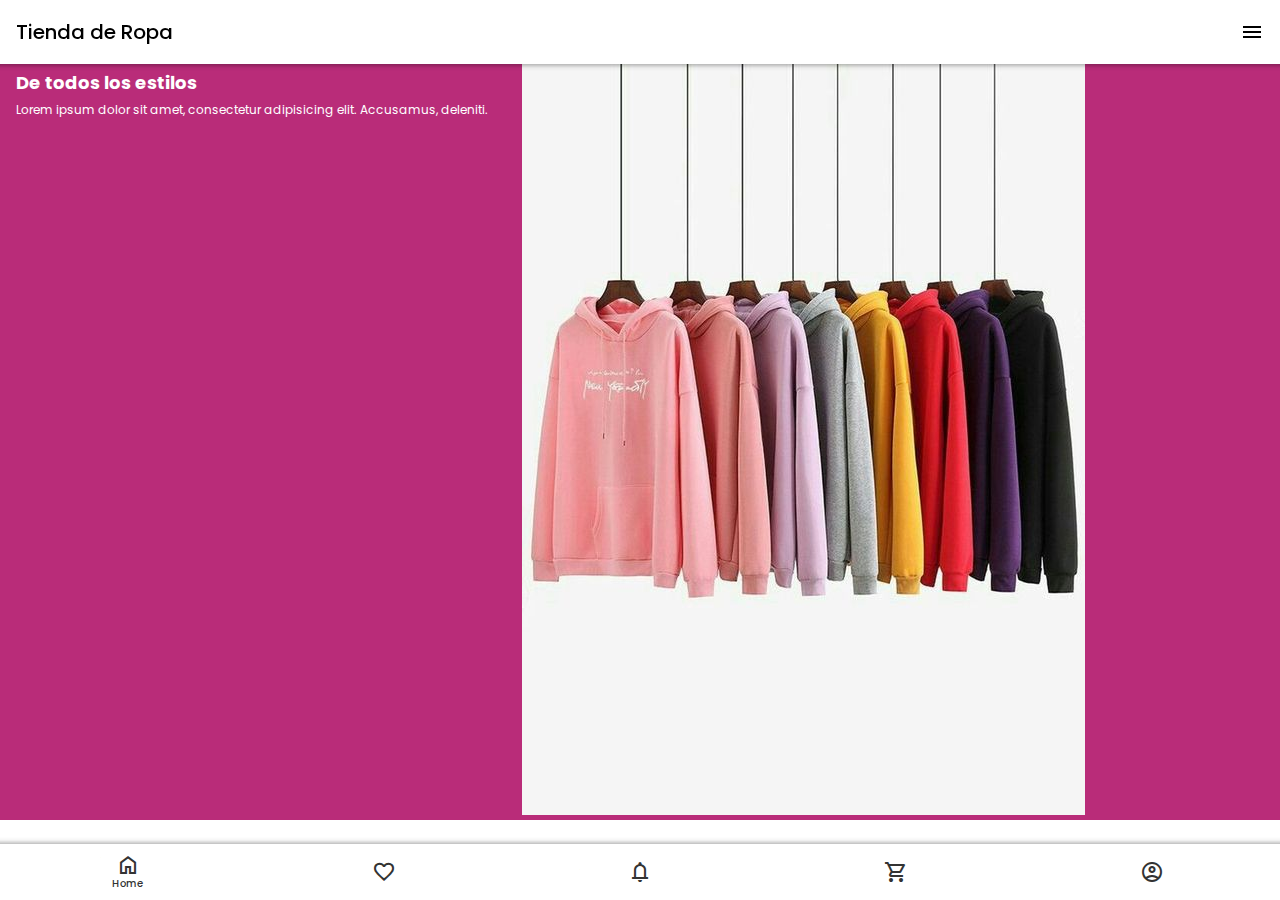
<file: index.html>
<!doctype html>
<html>
<head>
<meta charset="utf-8">
<meta name="viewport" content="width=device-width, initial-scale=1.0">
<title>Tienda de ropa</title>
<link href="css/framework7.bundle.min.css" rel="stylesheet">
<link href="https://fonts.googleapis.com/css2?family=Material+Symbols+Outlined:opsz,wght,FILL,GRAD@20..48,100..700,0..1,-50..200" rel="stylesheet">
<link href="css/style.css" rel="stylesheet">

</head>

<body>
	
	<div id="app">
			
		
		<section class="panel panel-left panel-cover">
		
			<section id="panel-profile">					
                <div class="block no-margin-top no-margin-bottom">
                    <div class="row">
                        <article class="col-30">
							<img src="img/05712df336baf4f16a79accfc36a2097.jpg" alt="" class="img-fluid img-circle">
                        </article>
                        <article class="col-70">
                            <h4>Fiorela Merlo</h4>
							<p class="mail">fiorelamerlo@unitec.edu</p>
                        </article>
                    </div>						
                </div>					
            </section>
			
			
			<section id="menu">
			
				<div class="list menu-list">
					<ul>
						<li>
							<a href="/home/" class="link panel-close">
								<div class="item-content">
									<div class="item-media">
										<span class="material-symbols-outlined">home</span>
									</div>
									<div class="item-inner">
										<div class="item-title">Home</div>
									</div>
								</div>					
							</a>
						</li>
						<li>
							<a href="/productos/" class="panel-close">
								<div class="item-content">
									<div class="item-media">
										<span class="material-symbols-outlined">grid_view</span>
									</div>
									<div class="item-inner">
										<div class="item-title">Categorias</div>
									</div>
								</div>					
							</a>
						</li>
						<li>
							<a href="#">
								<div class="item-content">
									<div class="item-media">
										<span class="material-symbols-outlined">shopping_cart</span>
									</div>
									<div class="item-inner">
										<div class="item-title">Carrito</div>
									</div>
								</div>					
							</a>
						</li>
						<li>
							<a href="#">
								<div class="item-content">
									<div class="item-media">
										<span class="material-symbols-outlined">list_alt</span>
									</div>
									<div class="item-inner">
										<div class="item-title">Ordenes</div>
									</div>
								</div>					
							</a>
						</li>
						<li>
							<a href="#">
								<div class="item-content">
									<div class="item-media">
										<span class="material-symbols-outlined">favorite</span>
									</div>
									<div class="item-inner">
										<div class="item-title">Wishlist</div>
									</div>
								</div>					
							</a>
						</li>
						<li>
							<a href="#">
								<div class="item-content">
									<div class="item-media">
										<span class="material-symbols-outlined">account_circle</span>
									</div>
									<div class="item-inner">
										<div class="item-title">Mi cuenta</div>
									</div>
								</div>					
							</a>
						</li>
						<li>
							<a href="#">
								<div class="item-content">
									<div class="item-media">
										<span class="material-symbols-outlined">help</span>
									</div>
									<div class="item-inner">
										<div class="item-title">About</div>
									</div>
								</div>					
							</a>
						</li>
						<li>
                           <a href="/perfil/" class="link panel-close">
                            <div class="item-content">
                              <div class="item-media">
                                <span class="material-symbols-outlined">account_circle</span>
                                   </div>
                                   <div class="item-inner">
                                <div class="item-title">Mi Perfil</div>
                             </div>
                         </div>
                     </a>
                    </li>

					</ul>
				</div>
			
			</section>
		
		</section>
		
		<div class="view view-main view-init">
        
			<section data-name="home" class="page">

			  <!-- Top Navbar -->
			  <nav class="navbar">
				<div class="navbar-bg"></div>
				<div class="navbar-inner">
					<div class="title text-align-center">Tienda de Ropa
					</div>
					<div class="right">
						<a href="#" class="link panel-open" data-panel="left">
							<span class="material-symbols-outlined">menu</span>
						</a>
					</div>
				</div>
			  </nav>


				<section class="page-content">

					<section id="promo">					
						<div class="block no-margin-top">
							<div class="row">
								<article class="col-40">
									<h2>De todos los estilos</h2>
									Lorem ipsum dolor sit amet, consectetur adipisicing elit. Accusamus, deleniti.
									
								</article>
								<article class="col-60">
									<img src="img/be259b64fe78579ed0476acfde6d894b.jpg" alt="" class="img-fluid">
								</article>
							</div>						
						</div>					
					</section>
					
					
					<section class="row-title">
						<div class="block no-margin-bottom">
							<div class="row">
								<article class="col-60">
									<h2 class="block-title block-title-medium">Top Brands</h2>
								</article>
								<article class="col-40 text-align-right">
									<a href="#">See more</a>
								</article>
							</div>
						</div>						
					</section>
					
					
					<section id="brands" class="block no-margin-top">
					
						<div class="swiper-container swiper-init" data-slides-per-view="4" data-centered-slides="false">
							<div class="swiper-wrapper">
								<div class="swiper-slide">
									<div class="card">
										<img  src="img/bc546929fc74b5d47c2f1b372c1459bb.jpg" alt="" class="img-fluid">
									</div>
								</div>
								<div class="swiper-slide">
									<div class="card">
										<img  src="img/6b19c26e4cd2ec49bca3676fa4302fc9.jpg" alt="" class="img-fluid">
									</div>
								</div>
								<div class="swiper-slide">
									<div class="card">
										<img  src="img/babf6eb4370cfa0e27a06cc3c184353c.jpg" alt="" class="img-fluid">
									</div>
								</div>
								<div class="swiper-slide">
									<div class="card">
										<img src="img/05712df336baf4f16a79accfc36a2097.jpg" alt="" class="img-fluid">
									</div>
								</div>
								<div class="swiper-slide">
									<div class="card">
										<img src="img/606781276815b2eecc27a9b1eb5a0dd5.jpg"alt="" class="img-fluid">
									</div>
								</div>
							</div>
						</div>
					
					</section>
					
					<section class="row-title">
						<div class="block no-margin-bottom">
							<div class="row">
								<article class="col-60">
									<h2 class="block-title block-title-medium">Ofertas </h2>
								</article>
								<article class="col-40 text-align-right">
									<a href="/productos/">See more</a>
								</article>
							</div>
						</div>						
					</section>
					
					<section id="offers" class="block">						
						<div class="swiper-container swiper-init" data-slides-per-view="2" data-centered-slides="false" data-space-between="10">
							<div class="swiper-wrapper">						
								<article class="swiper-slide">
									<a href="/productos/">
										<div class="capa-relative">
											<img src="img/75ef63d7b360c76300995bc2ec0fa200.jpg" alt="" class="img-fluid">
											<div class="capa-overlay"></div>
											<div class="capa-texto">
												Oferta para niños
												<h3>20%</h3>
											</div>
										</div>
									</a>
								</article>
								<article class="swiper-slide">
									<div class="capa-relative">
										<img  src="img/fd3917ea4f820e8d5ebac30f9828f14a.jpg" alt="" class="img-fluid">
										<div class="capa-overlay"></div>
										<div class="capa-texto">
											Oferta de Hoodies
											<h3>40%</h3>
										</div>
									</div>
								</article>
							</div>	
						</div>
					</section>
					
					

				</section>
				
			</section> <!--/page -->
			
			
			<div class="toolbar toolbar-bottom tabbar-labels toolbar-nav">
				<div class="toolbar-inner">
					<a href="/home/" class="link">
						<span class="material-symbols-outlined">home</span>
						Home
					</a>
					<a href="/home/" class="link">
						<span class="material-symbols-outlined">favorite</span>
						
					</a>
					<a href="/home/" class="link">
						<span class="material-symbols-outlined">notifications</span>
						
					</a>
					<a href="/productos/" class="link">
						<span class="material-symbols-outlined">shopping_cart</span>
						
					</a>
					<a href="/home/" class="link">
						<span class="material-symbols-outlined">account_circle</span>
						
					</a>
				</div>
			</div>
			
		</div><!--/view -->
		
		
		
		
	</div><!--/app -->
	
	
	
	<script src="js/framework7.bundle.min.js"></script>
	<script src="js/app.js"></script>
	
	
	
	
	
</body>
</html>
</file>
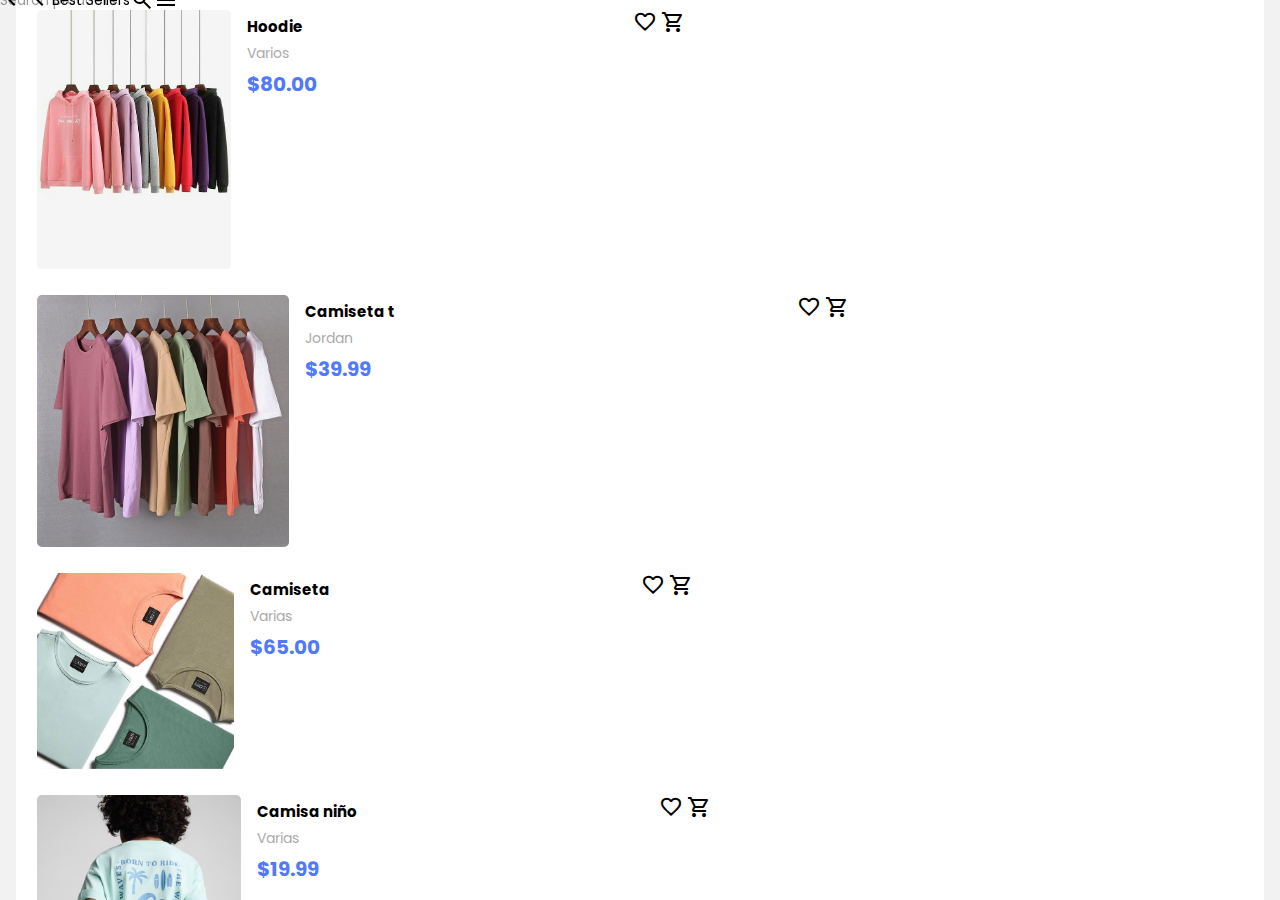
<file: productos.html>
<!doctype html>
<html>
<head>
<meta charset="utf-8">
<meta name="viewport" content="width=device-width, initial-scale=1.0">
<title>Categorias</title>
<link href="css/framework7.bundle.min.css" rel="stylesheet">
<link href="https://fonts.googleapis.com/css2?family=Material+Symbols+Outlined:opsz,wght,FILL,GRAD@20..48,100..700,0..1,-50..200" rel="stylesheet">
<link href="css/style.css" rel="stylesheet">

</head>

<body>
	
	<section class="page" data-name="productos">

	<nav class="navbar">
      <div class="navbar-bg"></div>
      <div class="navbar-inner">
		  <div class="left">
			  <a href="#" class="link back">
			  	<span class="material-symbols-outlined">chevron_left</span>
			  	<span class="material-symbols-outlined">chevron_left</span>
			  </a>
		  </div>
          <div class="title text-align-center">Best Sellers
          </div>
          <div class="right">
			  <a class="link icon-only searchbar-enable" data-searchbar=".search">
				  <i class="material-symbols-outlined">search</i>
			  </a>
              <a href="#" class="link panel-open" data-panel="left">
                  <span class="material-symbols-outlined">menu</span>
              </a>
          </div>
      </div>
		
	  <form class="searchbar searchbar-expandable search searchbar-init" data-search-container=".list" data-search-in=".card">
		<div class="searchbar-inner">
	   <div class="searchbar-input-wrap">
		 <input type="search" placeholder="Search products"/>
		 <i class="searchbar-icon"></i>
		 <span class="input-clear-button"></span>
	   </div>
	   <span class="searchbar-disable-button if-not-aurora">Cancel</span>
		</div>
	  </form>
    </nav>
	
	<section class="page-content bg-gris">
	
		<section class="block list" id="productos">
		<ul>
			<li class="item-content">		
				<article class="card">
					<div class="row">
						<article class="col-30">
							<img src="img/be259b64fe78579ed0476acfde6d894b.jpg" alt="" class="img-fluid">
						</article>
						<article class="col-55">
							<h3 class="product-title">Hoodie</h3>
							<p class="product-brand">Varios</p>
							<h4 class="product-price">$80.00</h4>
						</article>
						<article class="col-15">
							<a href="#" class="link">
								<span class="material-symbols-outlined">favorite</span>
							</a>
							<a href="/flyknit/" class="link">
								<span class="material-symbols-outlined">shopping_cart</span>
							</a>
						</article>
					</div>
				</article>
			</li>
			<li class="item-content">
				<article class="card">
					<div class="row">
						<article class="col-30">
							<img src="img/c588141d333522d464be5c14be4eb83b.jpg" alt="" class="img-fluid">
						</article>
						<article class="col-55">
							<h3 class="product-title">Camiseta t</h3>
							<p class="product-brand">Jordan</p>
							<h4 class="product-price">$39.99</h4>
						</article>
						<article class="col-15">
							<a href="#" class="link">
								<span class="material-symbols-outlined">favorite</span>
							</a>
							<a href="#" class="link">
								<span class="material-symbols-outlined">shopping_cart</span>
							</a>
						</article>
					</div>
				</article>
			</li>
			<li class="item-content">
				<article class="card">
					<div class="row">
						<article class="col-30">
							<img src="img/6b19c26e4cd2ec49bca3676fa4302fc9.jpg" alt="" class="img-fluid">
						</article>
						<article class="col-55">
							<h3 class="product-title">Camiseta </h3>
							<p class="product-brand">Varias</p>
							<h4 class="product-price">$65.00</h4>
						</article>
						<article class="col-15">
							<a href="#" class="link">
								<span class="material-symbols-outlined">favorite</span>
							</a>
							<a href="#" class="link">
								<span class="material-symbols-outlined">shopping_cart</span>
							</a>
						</article>
					</div>
				</article>
			</li>
			<li class="item-content">
				<article class="card">
					<div class="row">
						<article class="col-30">
							<img src="img/bc47cb57fc258e75db08aa144c40c515.jpg" alt="" class="img-fluid">
						</article>
						<article class="col-55">
							<h3 class="product-title">Camisa niño</h3>
							<p class="product-brand">Varias</p>
							<h4 class="product-price">$19.99</h4>
						</article>
						<article class="col-15">
							<a href="#" class="link">
								<span class="material-symbols-outlined">favorite</span>
							</a>
							<a href="#" class="link">
								<span class="material-symbols-outlined">shopping_cart</span>
							</a>
						</article>
					</div>
				</article>
			</li>
			<li class="item-content">
				<article class="card">
					<div class="row">
						<article class="col-30">
							<img src="img/21160267a7a4598693c3d20d20cb9d94.jpg" alt="" class="img-fluid">
						</article>
						<article class="col-55">
							<h3 class="product-title">Hoodie Niño</h3>
							<p class="product-brand">Varias</p>
							<h4 class="product-price">$35.99</h4>
						</article>
						<article class="col-15">
							<a href="#" class="link">
								<span class="material-symbols-outlined">favorite</span>
							</a>
							<a href="#" class="link">
								<span class="material-symbols-outlined">shopping_cart</span>
							</a>
						</article>
					</div>
				</article>
			</li>
		</ul>
		</section><!--#productos-->
		
	
	</section><!-- page-content -->
	
</section><!-- page -->



</body>
</html>
</file>
<file: css/style.css>
@import url('https://fonts.googleapis.com/css2?family=Poppins:ital,wght@0,100;0,200;0,300;0,400;0,500;0,600;0,700;0,800;0,900;1,100;1,200;1,300;1,400;1,500;1,600;1,700;1,800;1,900&display=swap');

:root{
	--f7-theme-color:#5079FE;
	--f7-navbar-bg-color: #fff; /*navbar*/
	--f7-navbar-link-color: #000; /*navbar link*/
	--f7-navbar-text-color:#000;
	--f7-bars-bg-color:#fff;/*toolbar*/
	--f7-tabbar-link-inactive-color: #333; /*link toolbar*/
	--f7-block-margin-vertical:20px;
	--f7-card-footer-border-color:transparent; 
	--color-azul:#b92c79;
	--color-verde:#95c9e9;
	--color-gris:#7C899F;
	--color-grisc:#E6E8EA;
	--fondo-gris:#f2f2f2;
}

body{
	font-family: "Poppins", system-ui;
}
.material-symbols-outlined{
	vertical-align: text-bottom;
}
.img-fluid{
	max-width: 100%;
}
.button{
	border-radius: 0;
	text-transform: inherit;
	font-weight: 600;
}
.button-white{
	background-color: #fff;
	color: var(--color-azul);
	margin-top: 10px;
}

h1,h2,h3,h4,h5,h6,p{
	margin: 5px 0;
}

#promo{
	background-color: var(--color-azul);
	color: #fff;
	font-size: 12px;
}

.block-title-medium{
	font-size: 20px;
	font-weight: 600;
	margin-top: 0;
	margin-left: 0;
}
.row-title a{
	color: #000;
	text-decoration: underline;
}

.capa-relative{
	position: relative;
}
.capa-overlay{
	position: absolute;
	top: 0;
	background-color: rgba(0,0,0,0.40);
	width: 100%;
	height: 100%;
	border-radius: 10px;
}
.capa-texto{
	position: absolute;
	bottom: 0;
	color: #fff;
	padding-left: 10px;
	font-size: 11px;
}
.capa-texto h3{
	margin-top: 0;
	font-size: 24px;
}
.capa-relative img{
	border-radius: 10px;
}


.toolbar.toolbar-bottom .link{
	font-size: 10px;
	text-transform: inherit;
	
}

.img-circle{
	border-radius: 100%;
}
.mail{
	font-size: 12px;
	font-weight: 300;
}

#panel-profile{
	background-color: var(--color-azul);
	color: #fff;
	padding-top: 20%;
	padding-bottom: 10px;
}

.menu-list{
	font-size: 13px;
}
.menu-list ul{
	background-color: transparent;
}
.menu-list .item-media span{
	font-size: 24px;
	color: var(--f7-theme-color);
}
.menu-list a{
	color: #333;
}
.panel-left{
	background-color: var(--fondo-gris);
}
.bg-gris{
	background-color: var(--fondo-gris);
}

#productos .card{
	padding: 10px 5px;
}
#productos .card img{
	border-radius: 5px;
}
#productos a{
	color: #000;
}
.product-title{
	font-size: 15px;
}
.product-brand{
	color: #aaa;
}
.product-price{
	color: var(--f7-theme-color);
	font-size: 20px;
}


#info .swiper-slide img{
	width: 150px;
	margin: auto;
	display: block;
}

.review{
	color: #aaa;
	font-size: 12px;
}
.review-icon{
	color: #F8E113;
	font-size: 18px;
}
.text{
	color: #000;
	font-size: 13px;
}

hr{
	border:0;
	border-bottom: 1px solid #ddd;
	margin: 20px 0;
}
</file>
